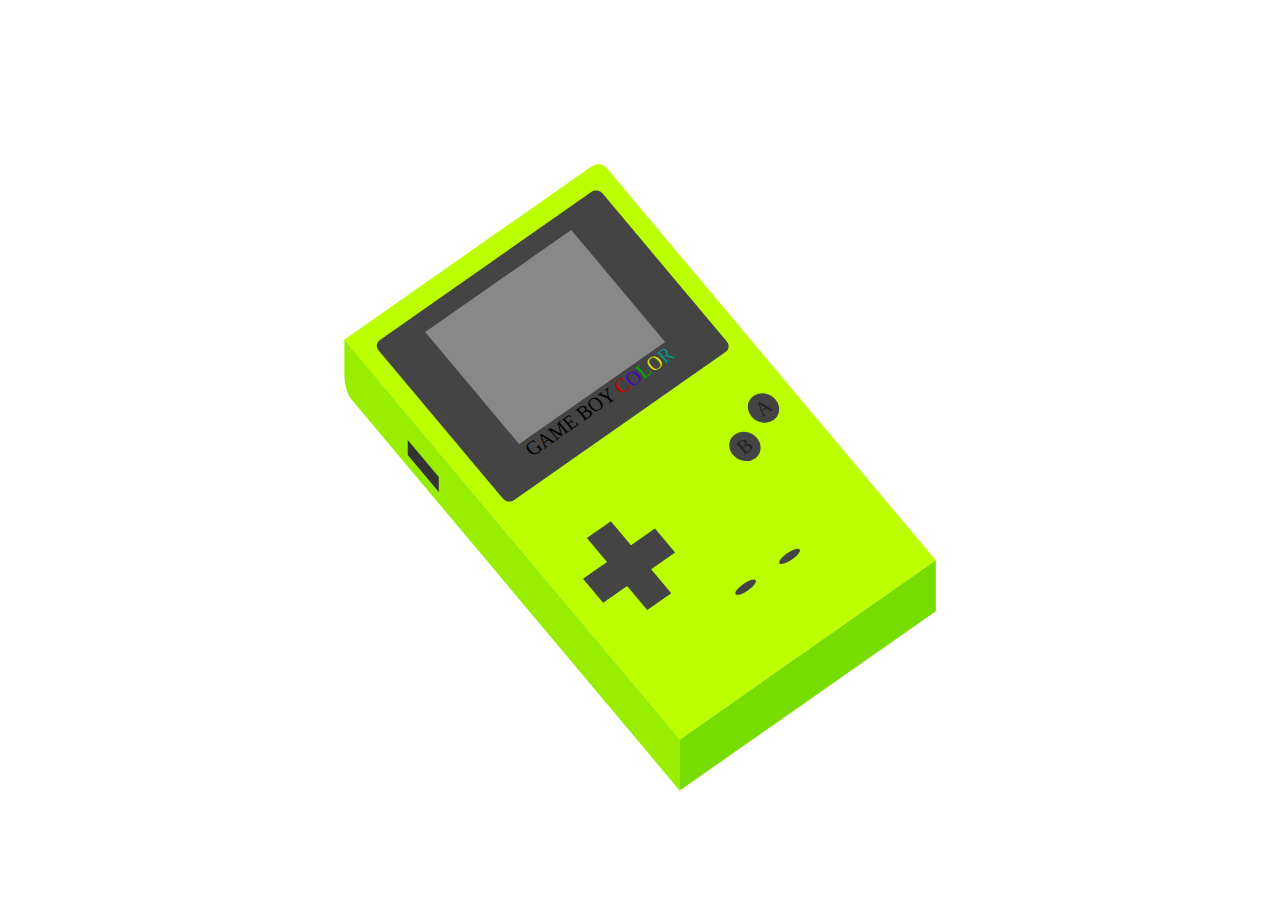
<file: game-boy-color/index.html>
<!DOCTYPE html>
<html lang="en">
  <head>
    <meta charset="UTF-8" />
    <meta name="viewport" content="width=device-width, initial-scale=1.0" />
    <link rel="stylesheet" href="styles.css" />
    <title>game-boy-color</title>
  </head>
  <body>
    <div class="game-boy">
      <div class="screen">
        <div class="display"></div>
        <div class="tittle">
          <p>game boy&nbsp</p>
          <p style="--color: #c00">c</p>
          <p style="--color: #40c">o</p>
          <p style="--color: #0a0">l</p>
          <p style="--color: #dd0">o</p>
          <p style="--color: #098">r</p>
        </div>
      </div>
      <div class="input"></div>
      <div class="cross"></div>
      <div class="button button-b">B</div>
      <div class="button button-a">A</div>
      <div class="options">
        <div class="option"></div>
        <div class="option"></div>
      </div>
    </div>
  </body>
</html>
</file>
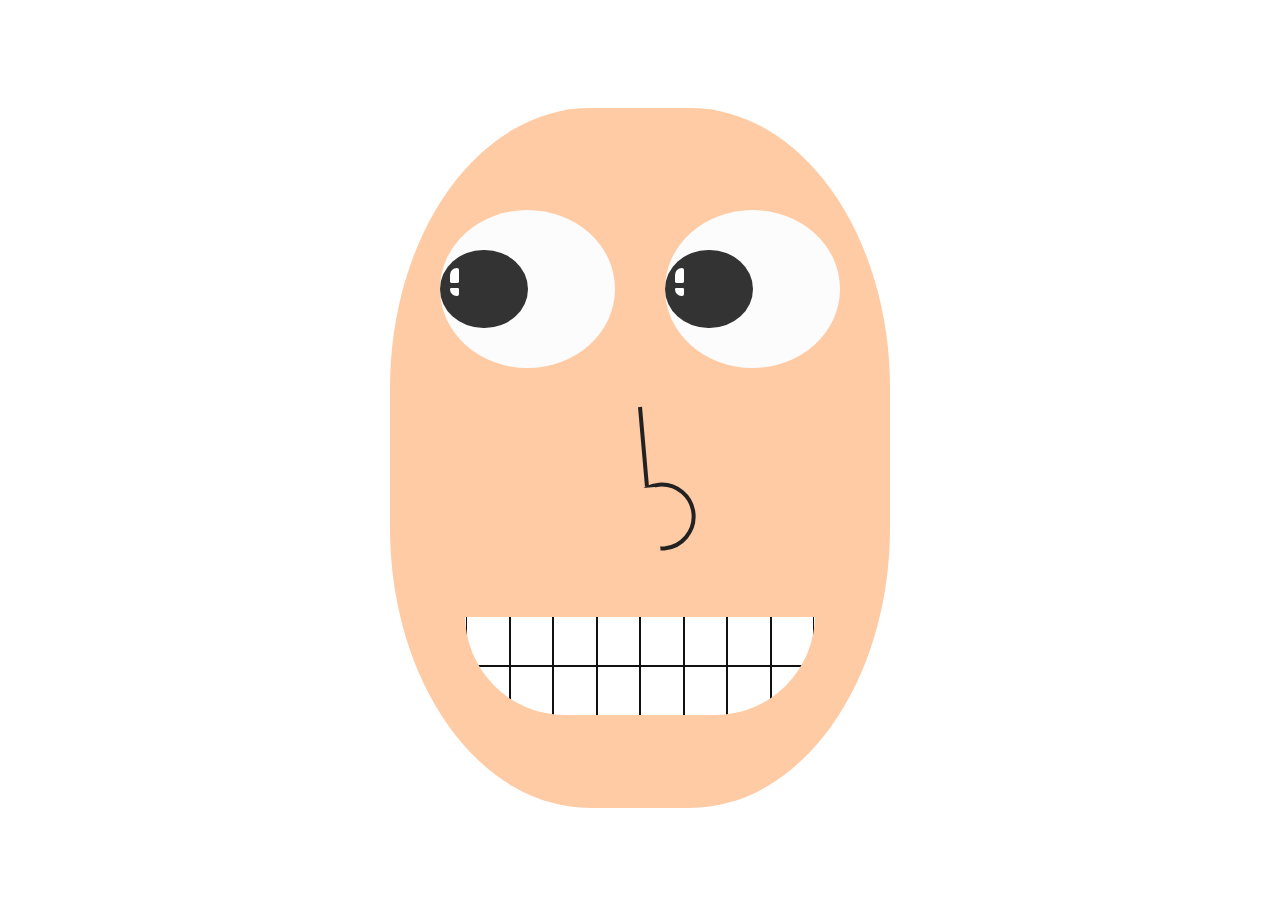
<file: happy-face/index.html>
<!DOCTYPE html>
<html lang="en">
<head>
  <meta charset="UTF-8">
  <meta name="viewport" content="width=device-width, initial-scale=1.0">
  <link rel="stylesheet" href="style.css">
  <title>happy-face</title>
</head>
<body>
  <div class="face">
    <div class="eyes">
      <div class="eye">
        <div class="pupil"></div>
      </div>
      <div class="eye">
        <div class="pupil"></div>
      </div>
    </div>
    <div class="noise"></div>
    <div class="mouth">
      <table>
        <tr>
          <td></td>
          <td></td>
          <td></td>
          <td></td>
          <td></td>
          <td></td>
          <td></td>
          <td></td>
        </tr>
        <tr>
          <td></td>
          <td></td>
          <td></td>
          <td></td>
          <td></td>
          <td></td>
          <td></td>
          <td></td>
        </tr>
      </table>
    </div>
  </div>
</body>
</html>
</file>
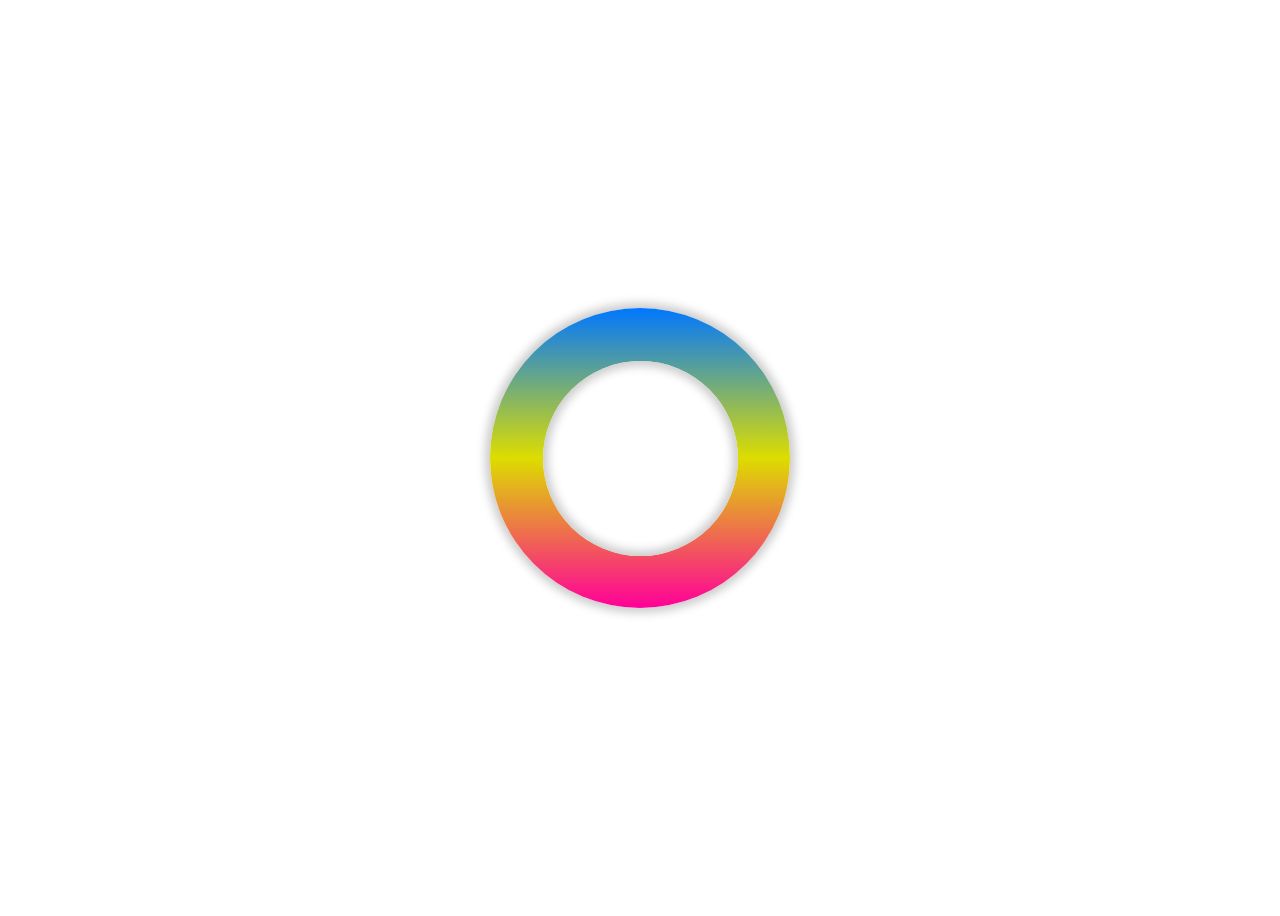
<file: loading-spinner/index.html>
<!DOCTYPE html>
<html lang="en">
<head>
  <meta charset="UTF-8">
  <meta name="viewport" content="width=device-width, initial-scale=1.0">
  <link rel="stylesheet" href="styles.css">
  <title>loading spinner</title>
</head>
<body>
  <div class="spinner">
  </div>
</body>
</html>
</file>
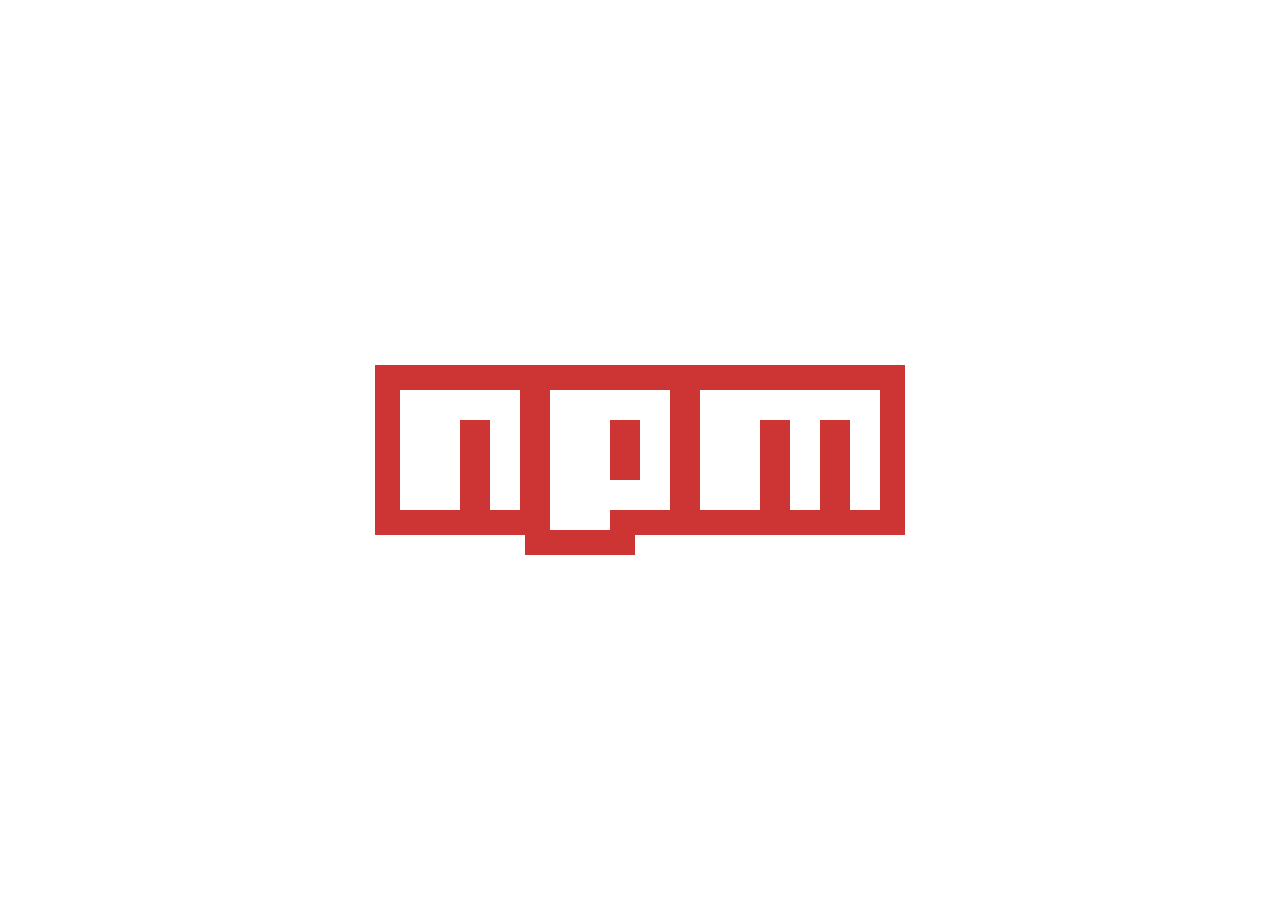
<file: npm-logo/index.html>
<!DOCTYPE html>
<html lang="en">
  <head>
    <meta charset="UTF-8" />
    <meta name="viewport" content="width=device-width, initial-scale=1.0" />
    <title>npm-logo</title>
    <link rel="stylesheet" href="styles.css" />
  </head>
  <body>
    <div class="npm">
      <div class="n"></div>
      <div class="p"></div>
      <div class="m"></div>
    </div>
  </body>
</html>
</file>
<file: game-boy-color/styles.css>
:root {
  font-size: 80px;
}

* {
  margin: 0;
  padding: 0;
  box-sizing: border-box;
}

body {
  height: 100vh;
  display: grid;
  place-content: center;
}

.game-boy {
  width: 3.2rem;
  height: 5rem;
  background: #bf0;
  padding: 0.2rem;
  transform: skew(40deg, -35deg);
  position: relative;
  border-radius: 0 8px 0 0;
}

.game-boy::after {
  position: absolute;
  content: "";
  width: 0.34rem;
  height: 5rem;
  background: #9e0;
  top: 0;
  left: -0.34rem;
  transform-origin: right;
  transform: skewY(-50deg);
  border-radius: 8px 0 0 0;
}

.game-boy::before {
  position: absolute;
  content: "";
  width: 3.2rem;
  height: 0.4rem;
  background: #7d0;
  bottom: -0.4rem;
  right: 0;
  transform-origin: top;
  transform: skewX(-40deg);
  border-radius: 0 0 0 0;
}

.screen {
  width: 100%;
  height: 2rem;
  background: #444;
  border-radius: 6px;
  display: flex;
  flex-direction: column;
  justify-content: center;
  align-items: center;
}

.tittle {
  display: flex;
}

.tittle p {
  font-size: 0.2rem;
  text-transform: uppercase;
  color: var(--color);
}

.display {
  width: 65%;
  height: 70%;
  background: #888;
}

.input {
  position: absolute;
  width: 0.1rem;
  height: 0.46rem;
  background: #333;
  left: -0.26rem;
  top: 1.2rem;
  z-index: 1000;
  transform: skewY(-50deg);
}

.cross {
  position: absolute;
  background: #444;
  bottom: 1.2rem;
  left: 0.6rem;
  width: 0.3rem;
  height: 0.9rem;
}

.cross::before {
  position: absolute;
  content: "";
  background: #444;
  width: 0.3rem;
  height: 0.9rem;
  transform: rotate(90deg);
}

.button {
  font-size: 0.2rem;
  background: #444;
  display: block;
  width: 0.3rem;
  height: 0.3rem;
  display: flex;
  justify-content: center;
  align-items: center;
  border-radius: 50%;
  position: absolute;
  color: #222;
}

.button-b {
  right: 0.6rem;
  bottom: 1.8rem;
}

.button-a {
  right: 0.2rem;
  bottom: 2rem;
}

.options {
  position: absolute;
  bottom: 0.8rem;
  display: flex;
  justify-content: center;
  column-gap: 0.3rem;
  width: 100%;
}

.option {
  width: 0.25rem;
  height: 0.08rem;

  border-radius: 50%;
  background: #444;
}
</file>
<file: happy-face/style.css>
:root{
  font-size: 100px;
}

body{
  min-height: 100vh;
  display: grid;
  place-content: center;
}

.face{
  background: #FFCBA4;
  width: 5rem;
  height: 7rem;
  border-radius: 40%;
  display: flex;
  flex-direction: column;
  justify-content: center;
  align-items: center;
  row-gap: .8rem;
}

.eyes{
  width: 100%;
  height: 25%;
  display: flex;
  justify-content: space-evenly;
  align-items: center;
}

.eye{
  width: 35%;
  height: 90%;
  background: #fcfcfc;
  border-radius: 50%;
  position: relative;
  display: flex;
  align-items: center;
}

.pupil{
  width: 50%;
  height: 50%;
  background: #333;
  border-radius: 50%;
  position: absolute;
}

.pupil::before{
  content: '';
  width: 10%;
  height: 20%;
  background: #fff;
  position: absolute;
  top: .18rem;
  left: .1rem;
  border-radius: .1rem .03rem .02rem .02rem;
}

.pupil::after{
  content: '';
  width: 10%;
  height: 10%;
  background: #fff;
  position: absolute;
  top: .38rem;
  left: .1rem;
  border-radius: .02rem .02rem .03rem .1rem;
}

.noise{
  width: .04rem;
  height: .8rem;
  background: #222;
  transform-origin: 50% 0;
  transform: rotate(-5deg);
  position: relative;
  bottom: .5rem;
}

.noise::after{
  content: '';
  width: .6rem;
  height: .6rem;
  position: absolute;
  bottom: -.65rem;
  left: -0.2rem;
  border-radius: 50%;
  border: 4px solid #222;
}

.noise::before{
  content: '';
  width: .35rem;
  height: .64rem;
  position: absolute;
  bottom: -.65rem;
  left: -.25rem;
  background: #FFCBA4;
  z-index: 100;
}

.mouth{
  width: 70%;
  height: 14%;
  background: #fff;
  position: relative;
  display: flex;
  align-items: center;
  overflow: hidden;
}

.mouth table{
  width: 100%;
  height: 140%;
}

.mouth table td{
  outline: 1px solid #111;
}

.mouth::before{
  content: '';
  width: 1rem;
  height: 1rem;
  position: absolute;
  bottom: 0;
  background: transparent;
  border-radius: 0 0 0 2rem;
  box-shadow: -.3rem 0 0rem .3rem #FFCBA4;
}

.mouth::after{
  content: '';
  width: 1rem;
  height: 1rem;
  position: absolute;
  bottom: 0;
  right: 0;
  background: transparent;
  border-radius: 0 0 2rem;
  box-shadow: .3rem 0 0rem .3rem #FFCBA4;
}
</file>
<file: loading-spinner/styles.css>
:root{
  font-size: 100px;
}

body{
  display: grid;
  place-content: center;
  min-height: 100vh;
}

.spinner{
  width: 3rem;
  height: 3rem;
  border-radius: 50%;
  box-shadow: 0 0 10px 5px #ccc;
  animation: rotateSpinner 2s linear infinite;
  background: linear-gradient(#07f, #dd0, #f09);
  position: relative;
  display: flex;
  justify-content: center;
  align-items: center;
}

.spinner::after{
  content: '';
  position: absolute;
  background: #fff;
  z-index: 1000;
  width: 65%;
  height: 65%;
  border-radius: 50%;
  box-shadow: inset 0 0 10px 5px #ccc;
}

@keyframes rotateSpinner {
  0%{
    transform: rotate(0deg);
  }
  100%{
    transform: rotate(365deg);
  }
}
</file>
<file: npm-logo/styles.css>
* {
  margin: 0;
  padding: 0;
  box-sizing: border-box;
}

body {
  height: 100vh;
  display: grid;
  place-content: center;
}

.npm {
  position: relative;
  display: inline-flex;
  column-gap: 30px;
  padding: 25px;
  background: #cc3534;
}

.npm::before {
  content: "";
  position: absolute;
  background: #cc3534;
  height: 20px;
  width: 110px;
  bottom: -20px;
  left: 150px;
}

.n {
  position: relative;
  width: 120px;
  height: 120px;
  background: #ffffff;
}

.n::before {
  content: "";
  position: absolute;
  background: #cc3534;
  height: 90px;
  width: 30px;
  right: 30px;
  bottom: 0;
}

.p {
  position: relative;
  width: 120px;
  height: 120px;
  background: #ffffff;
}

.p::before {
  content: "";
  position: absolute;
  background: #cc3534;
  height: 60px;
  width: 30px;
  right: 30px;
  bottom: 30px;
}

.p::after {
  content: "";
  position: absolute;
  background: #ffffff;
  height: 20px;
  width: 60px;
  bottom: -20px;
}

.m {
  position: relative;
  width: 180px;
  height: 120px;
  background: #ffffff;
}

.m::before {
  content: "";
  position: absolute;
  background: #cc3534;
  height: 90px;
  width: 30px;
  right: 30px;
  bottom: 0;
}

.m::after {
  content: "";
  position: absolute;
  background: #cc3534;
  height: 90px;
  width: 30px;
  right: 90px;
  bottom: 0;
}
</file>
